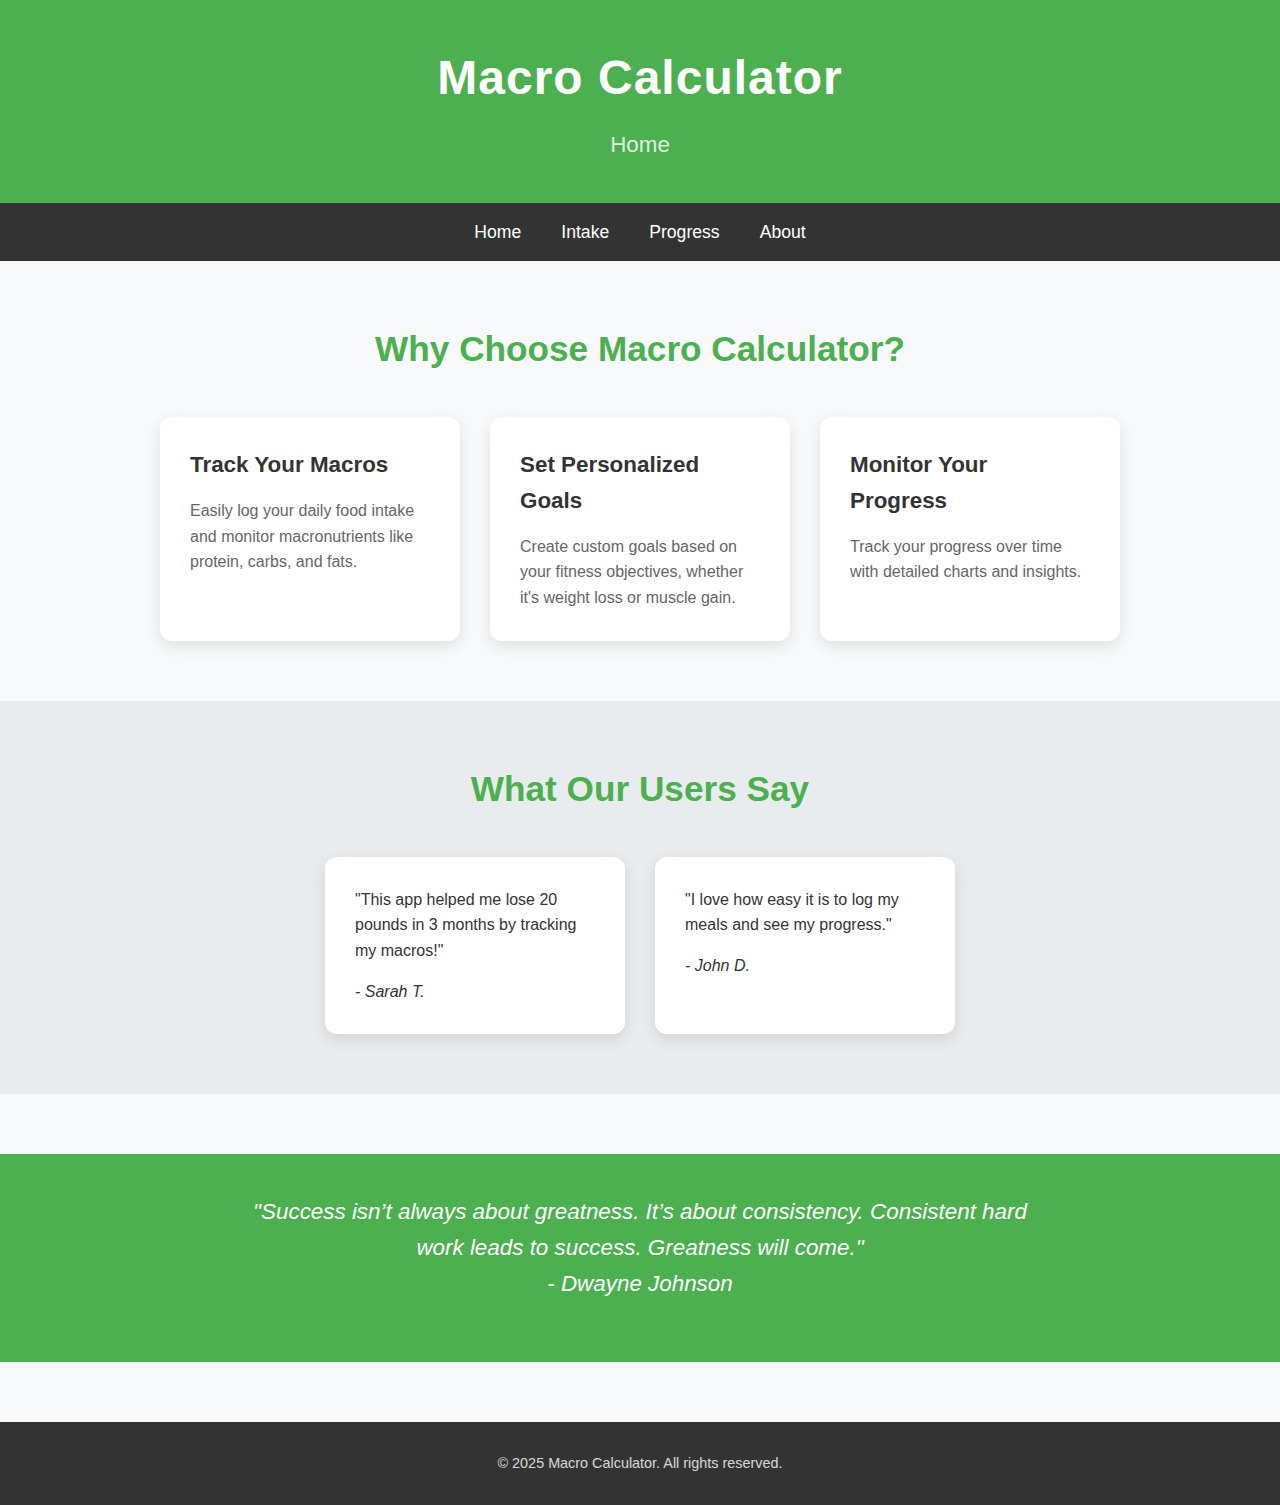
<file: index.html>
<!DOCTYPE html>
<html lang="en">
<head>
    <meta charset="UTF-8">
    <meta name="viewport" content="width=device-width, initial-scale=1.0">
    <title>Macro Calculator</title>
    <link rel="stylesheet" href="root/css/mainUI.css">
</head>
<body>
    <!-- Header -->
    <div id="header">
        <h1>Macro Calculator</h1>
        <h2>Home</h2>
    </div>

    <!-- Navigation -->
    <nav>
        <ul>
            <li><a href="index.html">Home</a></li>
            <li><a href="root/pages/intake.html">Intake</a></li>
            <li><a href="root/pages/progress.html">Progress</a></li>
            <li><a href="root/pages/about.html">About</a></li>
        </ul>
    </nav>

    <!-- Features Section -->
    <div id="features">
        <h2>Why Choose Macro Calculator?</h2>
        <div class="feature-list">
            <div class="feature-item">
                <h3>Track Your Macros</h3>
                <p>Easily log your daily food intake and monitor macronutrients like protein, carbs, and fats.</p>
            </div>
            <div class="feature-item">
                <h3>Set Personalized Goals</h3>
                <p>Create custom goals based on your fitness objectives, whether it's weight loss or muscle gain.</p>
            </div>
            <div class="feature-item">
                <h3>Monitor Your Progress</h3>
                <p>Track your progress over time with detailed charts and insights.</p>
            </div>
        </div>
    </div>

    <!-- Testimonials Section -->
    <div id="testimonials">
        <h2>What Our Users Say</h2>
        <div class="testimonial-list">
            <div class="testimonial-item">
                <p>"This app helped me lose 20 pounds in 3 months by tracking my macros!"</p>
                <p class="author">- Sarah T.</p>
            </div>
            <div class="testimonial-item">
                <p>"I love how easy it is to log my meals and see my progress."</p>
                <p class="author">- John D.</p>
            </div>
        </div>
    </div>

    <!-- Motivational Quote -->
    <div id="motivation">
        <blockquote>
            "Success isn’t always about greatness. It’s about consistency. Consistent hard work leads to success. Greatness will come." 
            <cite>- Dwayne Johnson</cite>
        </blockquote>
    </div>

    <!-- Footer -->
    <footer>
        <p>&copy; 2025 Macro Calculator. All rights reserved.</p>
    </footer>
</body>
</html>
</file>
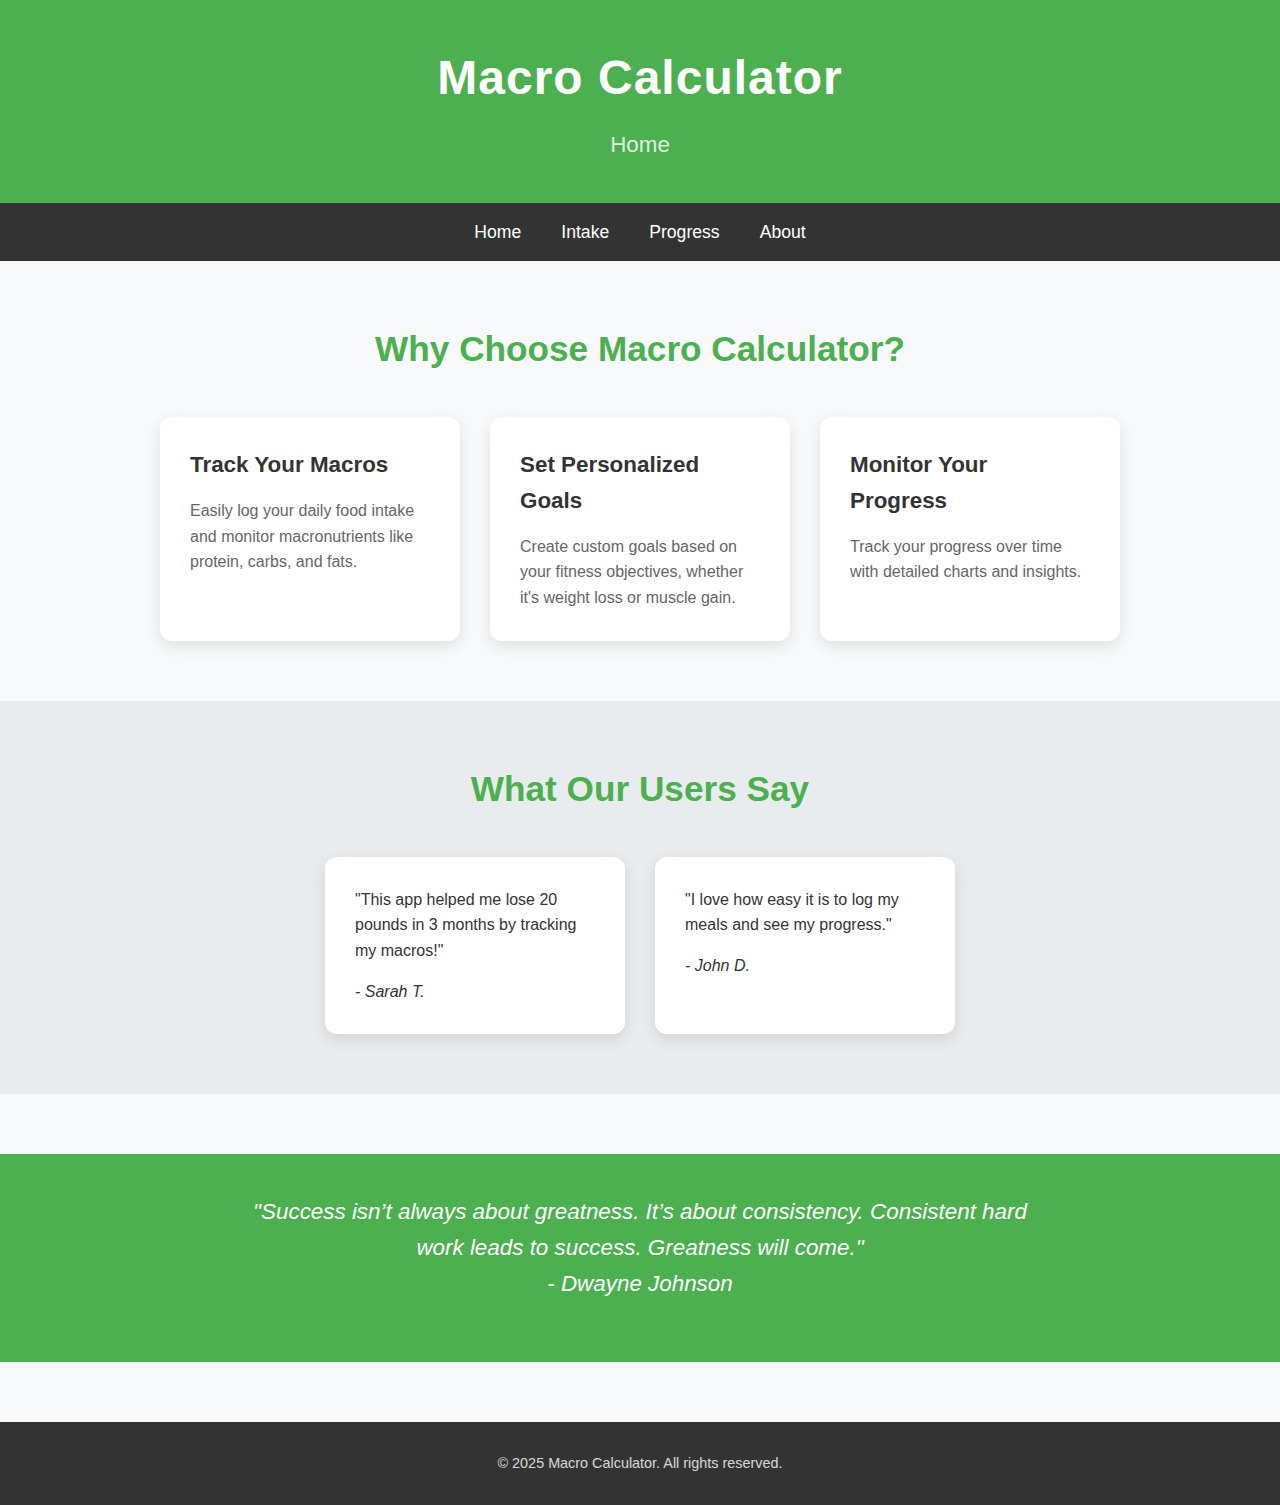
<file: root/index.html>
<!DOCTYPE html>
<html lang="en">
<head>
    <meta charset="UTF-8">
    <meta name="viewport" content="width=device-width, initial-scale=1.0">
    <title>Macro Calculator</title>
    <link rel="stylesheet" href="css/mainUI.css">
</head>
<body>
    <!-- Header -->
    <div id="header">
        <h1>Macro Calculator</h1>
        <h2>Home</h2>
    </div>

    <!-- Navigation -->
    <nav>
        <ul>
            <li><a href="index.html">Home</a></li>
            <li><a href="pages/intake.html">Intake</a></li>
            <li><a href="pages/progress.html">Progress</a></li>
            <li><a href="pages/about.html">About</a></li>
        </ul>
    </nav>

    <!-- Features Section -->
    <div id="features">
        <h2>Why Choose Macro Calculator?</h2>
        <div class="feature-list">
            <div class="feature-item">
                <h3>Track Your Macros</h3>
                <p>Easily log your daily food intake and monitor macronutrients like protein, carbs, and fats.</p>
            </div>
            <div class="feature-item">
                <h3>Set Personalized Goals</h3>
                <p>Create custom goals based on your fitness objectives, whether it's weight loss or muscle gain.</p>
            </div>
            <div class="feature-item">
                <h3>Monitor Your Progress</h3>
                <p>Track your progress over time with detailed charts and insights.</p>
            </div>
        </div>
    </div>

    <!-- Testimonials Section -->
    <div id="testimonials">
        <h2>What Our Users Say</h2>
        <div class="testimonial-list">
            <div class="testimonial-item">
                <p>"This app helped me lose 20 pounds in 3 months by tracking my macros!"</p>
                <p class="author">- Sarah T.</p>
            </div>
            <div class="testimonial-item">
                <p>"I love how easy it is to log my meals and see my progress."</p>
                <p class="author">- John D.</p>
            </div>
        </div>
    </div>

    <!-- Motivational Quote -->
    <div id="motivation">
        <blockquote>
            "Success isn’t always about greatness. It’s about consistency. Consistent hard work leads to success. Greatness will come." 
            <cite>- Dwayne Johnson</cite>
        </blockquote>
    </div>

    <!-- Footer -->
    <footer>
        <p>&copy; 2025 Macro Calculator. All rights reserved.</p>
    </footer>
</body>
</html>
</file>
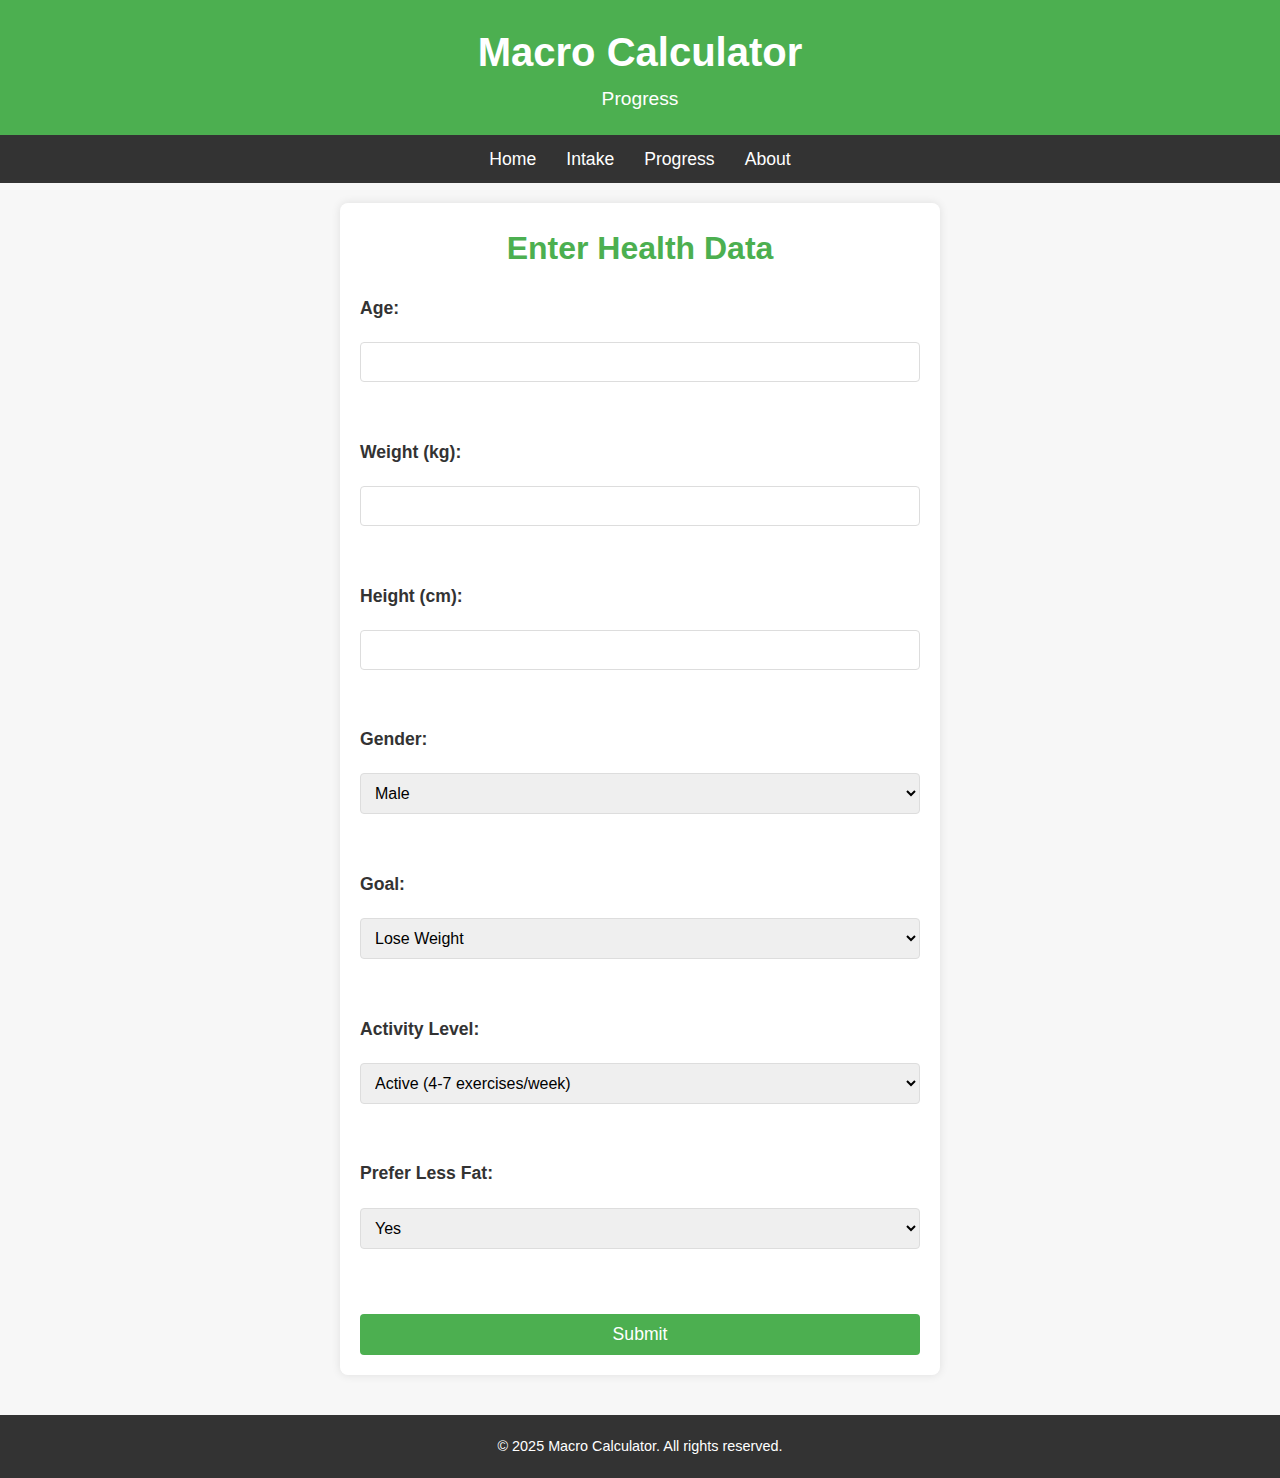
<file: root/pages/progress.html>
<!DOCTYPE html>
<html lang="en">
<head>
    <meta charset="UTF-8">
    <meta name="viewport" content="width=device-width, initial-scale=1.0">
    <title>Macro Calculator</title>
    <link rel="stylesheet" href="../css/progressUI.css">
</head>
<body>
    <div id="header">
        <h1>Macro Calculator</h1>
        <h2>Progress</h2>
    </div>
    <nav>
        <ul>
            <li><a href="../../index.html">Home</a></li>
            <li><a href="intake.html">Intake</a></li>
            <li><a href="progress.html">Progress</a></li>
            <li><a href="about.html">About</a></li>
        </ul>
    </nav>
    <div id="body">
        <div id="app">
            <h1>Enter Health Data</h1>
            <form id="progress-form">
                <label for="age">Age:</label>
                <input type="number" id="age" name="age" required><br>
                
                <label for="weight">Weight (kg):</label>
                <input type="number" id="weight" name="weight" step="0.1" required><br>
                
                <label for="height">Height (cm):</label>
                <input type="number" id="height" name="height" required><br>
                
                <label for="gender">Gender:</label>
                <select id="gender" name="gender" required>
                    <option value="male">Male</option>
                    <option value="female">Female</option>
                    <option value="other">Other</option>
                </select><br>

                <label for="goal">Goal:</label>
                <select id="goal" name="goal" required>
                    <option value="lose_weight">Lose Weight</option>
                    <option value="gain_muscle">Gain Muscle</option>
                    <option value="maintain">Maintain</option>
                </select><br>

                <label for="activity-level">Activity Level:</label>
                <select id="activity-level" name="activity-level" required>
                    <option value="active">Active (4-7 exercises/week)</option>
                    <option value="somewhat-active">Somewhat Active (1-3 exercises/week)</option>
                    <option value="not-active">Not Active (no exercise)</option>
                </select><br>

                <label for="fat-preference">Prefer Less Fat:</label>
                <select id="fat-preference" name="fat-preference" required>
                    <option value="yes">Yes</option>
                    <option value="no">No</option>
                </select><br>
                
                <input type="submit" value="Submit">
            </form>

            <div id="macro-result"></div> <!-- New section for macro results -->

        </div>
    </div>
    <footer>
        <p>&copy; 2025 Macro Calculator. All rights reserved.</p>
    </footer>
    <script src="../js/progress.js"></script> <!-- New JavaScript file for progress calculations -->
</body>
</html>
</file>
<file: root/css/mainUI.css>
/* General Reset */
* {
    margin: 0;
    padding: 0;
    box-sizing: border-box;
  }
  
  body {
    font-family: "Roboto", sans-serif;
    background-color: #f8f9fa;
    color: #333;
    line-height: 1.6;
  }
  
  .container {
    max-width: 1200px;
    margin: 0 auto;
    padding: 0 20px;
  }
  
  /* Header */
  #header {
    background-color: #4caf50;
    color: white;
    padding: 40px 0;
    text-align: center;
  }
  
  #header h1 {
    margin: 0;
    font-size: 3em;
    font-weight: 700;
    letter-spacing: 1px;
  }
  
  #header h2 {
    margin: 10px 0 0;
    font-size: 1.4em;
    font-weight: 300;
    opacity: 0.8;
  }
  
  /* Navigation */
  nav {
    background-color: #333;
    padding: 15px 0;
    position: sticky;
    top: 0;
    z-index: 1000;
  }
  
  nav ul {
    list-style: none;
    display: flex;
    justify-content: center;
  }
  
  nav ul li {
    margin: 0 20px;
  }
  
  nav ul li a {
    color: white;
    text-decoration: none;
    font-size: 1.1em;
    font-weight: 500;
    transition: color 0.3s ease;
  }
  
  nav ul li a:hover {
    color: #4caf50;
  }
  
  /* Features Section */
  #features {
    text-align: center;
    margin: 60px 0;
  }
  
  #features h2 {
    font-size: 2.2em;
    margin-bottom: 40px;
    color: #4caf50;
  }
  
  .feature-list {
    display: flex;
    justify-content: center;
    gap: 30px;
    flex-wrap: wrap;
  }
  
  .feature-item {
    background: white;
    padding: 30px;
    border-radius: 12px;
    box-shadow: 0 5px 15px rgba(0, 0, 0, 0.1);
    width: 300px;
    text-align: left;
    transition: transform 0.3s ease;
  }
  
  .feature-item:hover {
    transform: translateY(-5px);
  }
  
  .feature-item h3 {
    font-size: 1.4em;
    margin-bottom: 15px;
    color: #333;
  }
  
  .feature-item p {
    font-size: 1em;
    line-height: 1.6;
    color: #666;
  }
  
  /* Testimonials Section */
  #testimonials {
    text-align: center;
    margin: 60px 0;
    background-color: #e9ecef;
    padding: 60px 0;
  }
  
  #testimonials h2 {
    font-size: 2.2em;
    margin-bottom: 40px;
    color: #4caf50;
  }
  
  .testimonial-list {
    display: flex;
    justify-content: center;
    gap: 30px;
    flex-wrap: wrap;
  }
  
  .testimonial-item {
    background: white;
    padding: 30px;
    border-radius: 12px;
    box-shadow: 0 5px 15px rgba(0, 0, 0, 0.1);
    width: 300px;
    text-align: left;
  }
  
  .testimonial-item p {
    font-size: 1em;
    line-height: 1.6;
    color: #333;
  }
  
  .author {
    font-style: italic;
    color: #4caf50;
    margin-top: 15px;
    font-weight: 500;
  }
  
  /* Motivational Quote */
  #motivation {
    text-align: center;
    margin: 60px 0;
    padding: 40px 20px;
    background-color: #4caf50;
    color: white;
  }
  
  blockquote {
    font-style: italic;
    font-size: 1.4em;
    max-width: 800px;
    margin: 0 auto 20px;
    line-height: 1.6;
  }
  
  cite {
    display: block;
    font-size: 1em;
    font-weight: 500;
  }
  
  /* Footer */
  footer {
    text-align: center;
    padding: 30px 0;
    background-color: #333;
    color: white;
  }
  
  footer p {
    margin: 0;
    font-size: 0.9em;
    opacity: 0.8;
  }
  
  /* Responsive Design */
  @media (max-width: 768px) {
    nav ul {
      flex-direction: column;
      align-items: center;
    }
  
    nav ul li {
      margin: 10px 0;
    }
  
    .feature-item,
    .testimonial-item {
      width: 100%;
      max-width: 400px;
    }
  
    #header h1 {
      font-size: 2.5em;
    }
  
    #header h2 {
      font-size: 1.2em;
    }
  }
</file>
<file: root/css/progressUI.css>
/* General Reset */
* {
    margin: 0;
    padding: 0;
    box-sizing: border-box;
}

body {
    font-family: 'Arial', sans-serif;
    background-color: #f7f7f7;
    color: #333;
    line-height: 1.6;
}

/* Header */
#header {
    background-color: #4CAF50;
    color: white;
    padding: 20px 0;
    text-align: center;
}

#header h1 {
    margin: 0;
    font-size: 2.5em;
}

#header h2 {
    margin: 0;
    font-size: 1.2em;
    font-weight: normal;
}

/* Navigation */
nav {
    background-color: #333;
    padding: 10px 0;
}

nav ul {
    list-style: none;
    display: flex;
    justify-content: center;
}

nav ul li {
    margin: 0 15px;
}

nav ul li a {
    color: white;
    text-decoration: none;
    font-size: 1.1em;
}

nav ul li a:hover {
    color: #4CAF50;
}

/* Main Content */
#body {
    padding: 20px;
}

#app {
    max-width: 600px;
    margin: 0 auto;
    background: white;
    padding: 20px;
    border-radius: 8px;
    box-shadow: 0 0 10px rgba(0, 0, 0, 0.1);
}

#app h1 {
    text-align: center;
    margin-bottom: 20px;
    color: #4CAF50;
    font-size: 2em;
}

/* Form Styling */
#progress-form {
    display: flex;
    flex-direction: column;
    gap: 15px;
}

#progress-form label {
    font-size: 1.1em;
    font-weight: bold;
    color: #333;
}

#progress-form input[type="number"],
#progress-form select {
    width: 100%;
    padding: 10px;
    border: 1px solid #ddd;
    border-radius: 4px;
    font-size: 1em;
    margin-top: 5px;
}

#progress-form input[type="submit"] {
    width: 100%;
    padding: 10px;
    background-color: #4CAF50;
    color: white;
    border: none;
    border-radius: 4px;
    font-size: 1.1em;
    cursor: pointer;
    margin-top: 10px;
}

#progress-form input[type="submit"]:hover {
    background-color: #45a049;
}

/* Footer */
footer {
    text-align: center;
    padding: 20px 0;
    background-color: #333;
    color: white;
    margin-top: 20px;
}

footer p {
    margin: 0;
    font-size: 0.9em;
}
</file>
